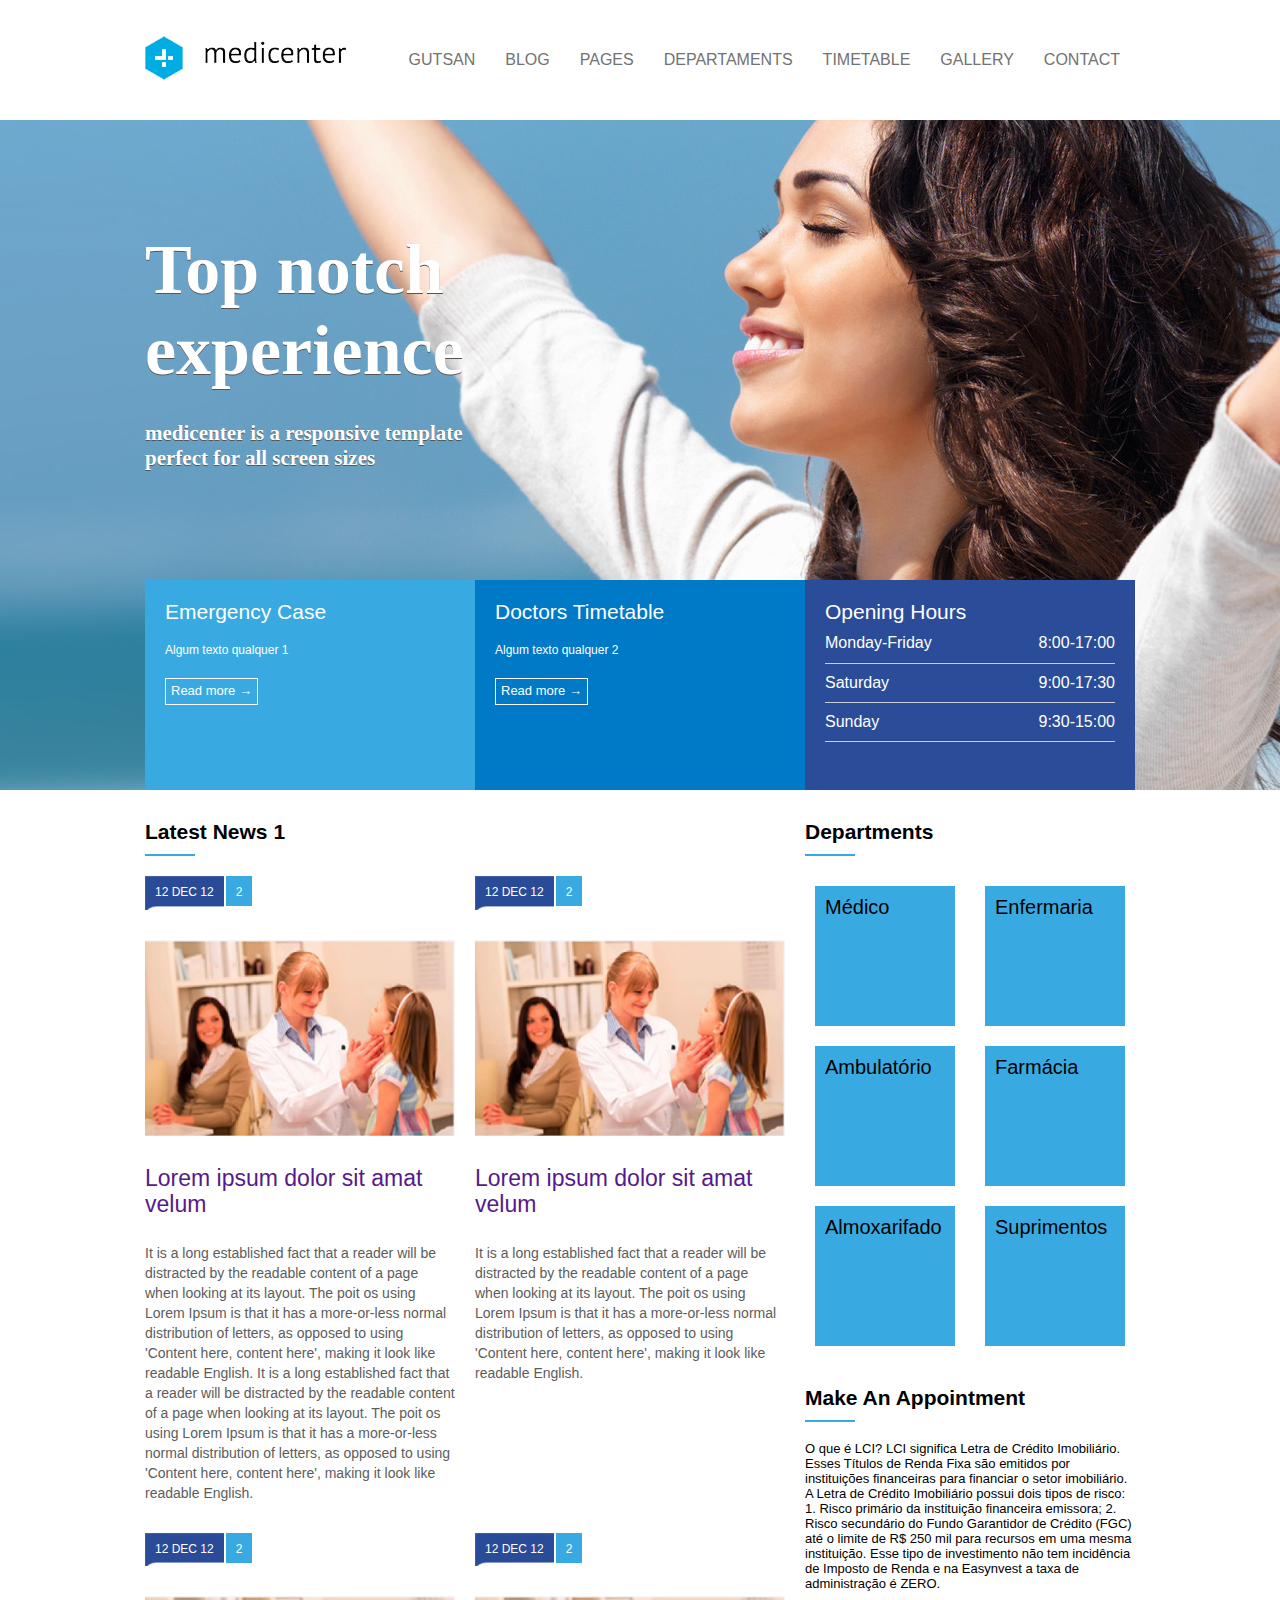
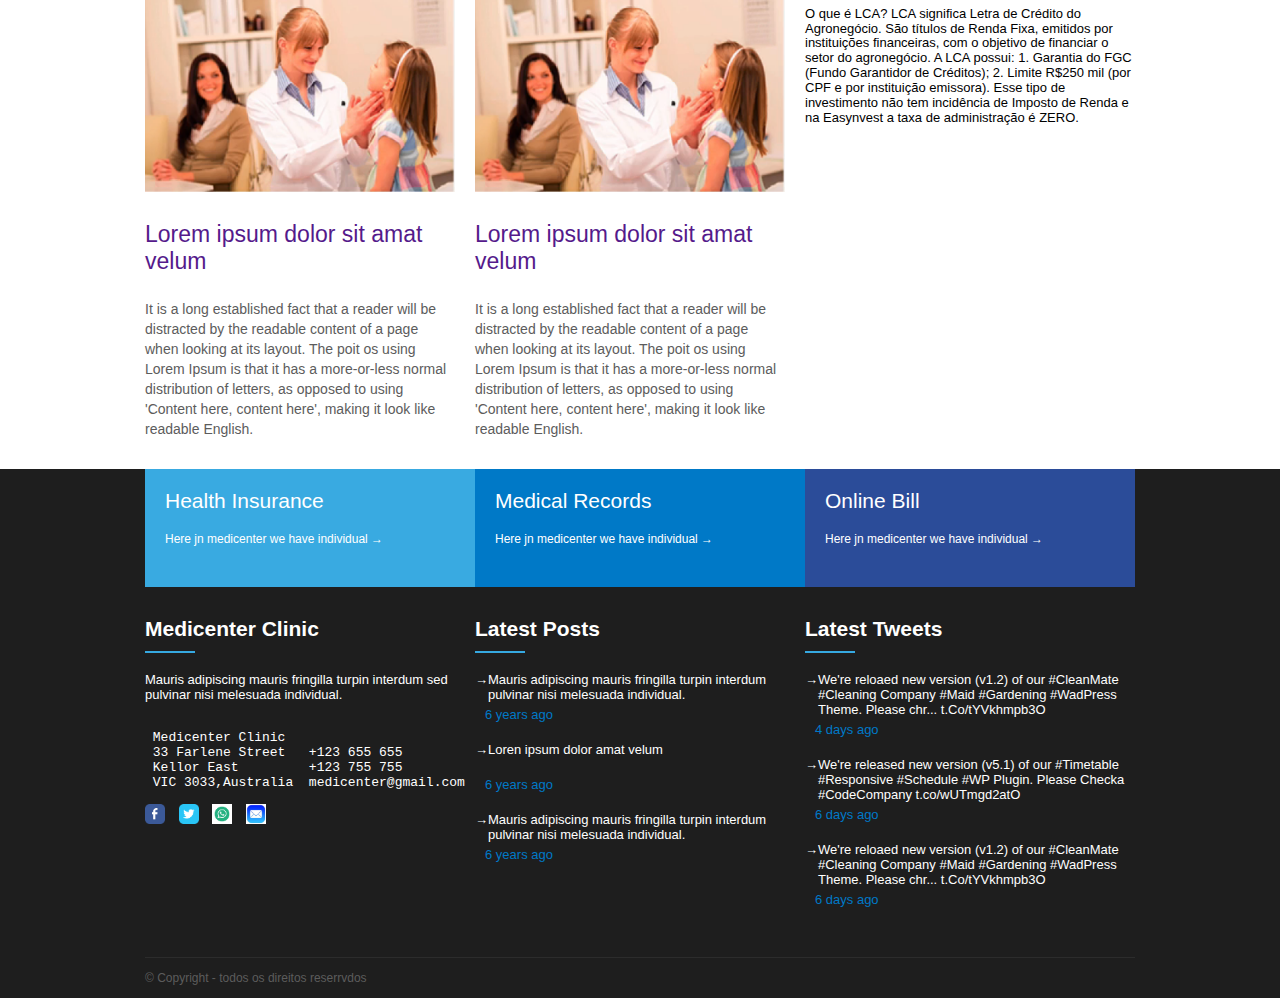
<file: medicenter/index.html>
<!DOCTYPE html>
<html>
<head>
	<meta charset="utf-8">
	<meta name="viewport" content="width=device-width, user-scalable=0"/>
	<link rel="stylesheet" type="text/css" href="assets/css/template.css">
	<link rel="stylesheet" type="text/css" href="assets/css/normalize.css">

	<script type="text/javascript">
		window.onload=function(){
			document.querySelector(".menuMobile").addEventListener("click", function(){
				if(document.querySelector(".menu nav ul").style.display == 'flex'){
					document.querySelector(".menu nav ul").style.display = 'none';
				} else{
					document.querySelector(".menu nav ul").style.display = 'flex';
				}
			});
		};
	</script>

	<title>MediCenter</title>
</head>
<body>
	<header>
		<div class="container">
			<div class="logo">
				<a href="" ><img src="assets/imagens/logo.png"></a>
			</div>
			<div class="menu">
				<nav>
					<div class="menuMobile">
						<div class="mm_line"></div>
						<div class="mm_line"></div>
						<div class="mm_line"></div>
					</div>	
					<ul>
						<li class="active"><a href="https://gut-santana.webnode.com/" target="_blank">Gutsan</a></li>
						<li><a href="https://gut-santana.webnode.com/" target="_blank">Blog</a></li>
						<li><a href="">pages</a></li>
						<li><a href="">departaments</a></li>
						<li><a href="">timetable</a></li>
						<li><a href="">gallery</a></li>
						<li><a href="">contact</a></li>
					</ul>
				</nav>
			</div>
		</div>
	</header>

	<section id="banner">   <!-- Inicia a seção do baner princial -->
		<div class="container column">
			<div class="banner_headline">
				<h1>Top notch experience</h1>
				<h2>medicenter is a responsive template perfect for all screen sizes</h2>
			</div>
			<div class="banner_options">
				<div class="banner1">
					<div class="banner-title">Emergency Case</div>
					<div class="banner_desc">Algum texto qualquer 1</div>
					<a href="">Read more &rarr;</a>
				</div>
				<div class="banner2">
					<div class="banner-title">Doctors Timetable</div>
					<div class="banner_desc">Algum texto qualquer 2</div>
					<a href="">Read more &rarr;</a>
				</div>
				<div class="banner3">
					<div class="banner-title">Opening Hours</div>
					<div class="banner_oh">
						Monday-Friday <time> 8:00-17:00 </time>
					</div>
					<div class="banner_oh">
						Saturday <time> 9:00-17:30 </time>
					</div>
					<div class="banner_oh">
						Sunday <time> 9:30-15:00 </time>
					</div>
				</div>
			</div>
		</div>
	</section>   <!-- Final da seção do baner princial -->

	<section id="geral">   <!-- Inicia da 2ª seção do baner secundário -->
		<div class="container">
			<section>
				<div class="widget">
					<div class="widget_title">
						<div class="widget_title_text">Latest News 1</div>
						<div class="widget_title_bar"></div>
					</div>
					<div class="widget_body flex">
						<article>
							<a href="">
								<div class="news_data">
									<div class="news_posted_at">12 DEC 12</div>
									<div class="news_comments">2</div>
								</div>
								<div class="news_thumbnail">
									<img src="assets/imagens/imagem1.png">
								</div>
								<div class="news_title">
									Lorem ipsum dolor sit amat velum
								</div>
								<div class="news_resume">
									It is a long established fact that a reader will be distracted
									by the readable content of a page when looking at its layout.
									The poit os using Lorem Ipsum is that it has a more-or-less
									normal distribution of letters, as opposed to using 'Content
									here, content here', making it look like readable English.
									It is a long established fact that a reader will be distracted
									by the readable content of a page when looking at its layout.
									The poit os using Lorem Ipsum is that it has a more-or-less
									normal distribution of letters, as opposed to using 'Content
									here, content here', making it look like readable English.
								</div>
							</a>	
						</article>
						
						<article>
							<a href="">
								<div class="news_data">
									<div class="news_posted_at">12 DEC 12</div>
									<div class="news_comments">2</div>
								</div>
								<div class="news_thumbnail">
									<img src="assets/imagens/imagem1.png">
								</div>
								<div class="news_title">
									Lorem ipsum dolor sit amat velum
								</div>
								<div class="news_resume">
									It is a long established fact that a reader will be distracted
									by the readable content of a page when looking at its layout.
									The poit os using Lorem Ipsum is that it has a more-or-less
									normal distribution of letters, as opposed to using 'Content
									here, content here', making it look like readable English.
								</div>
							</a>	
						</article>
						
						<article>
							<a href="">
								<div class="news_data">
									<div class="news_posted_at">12 DEC 12</div>
									<div class="news_comments">2</div>
								</div>
								<div class="news_thumbnail">
									<img src="assets/imagens/imagem1.png">
								</div>
								<div class="news_title">
									Lorem ipsum dolor sit amat velum
								</div>
								<div class="news_resume">
									It is a long established fact that a reader will be distracted
									by the readable content of a page when looking at its layout.
									The poit os using Lorem Ipsum is that it has a more-or-less
									normal distribution of letters, as opposed to using 'Content
									here, content here', making it look like readable English.
								</div>
							</a>	
						</article>
						
						<article>
							<a href="">
								<div class="news_data">
									<div class="news_posted_at">12 DEC 12</div>
									<div class="news_comments">2</div>
								</div>
								<div class="news_thumbnail">
									<img src="assets/imagens/imagem1.png">
								</div>
								<div class="news_title">
									Lorem ipsum dolor sit amat velum
								</div>
								<div class="news_resume">
									It is a long established fact that a reader will be distracted
									by the readable content of a page when looking at its layout.
									The poit os using Lorem Ipsum is that it has a more-or-less
									normal distribution of letters, as opposed to using 'Content
									here, content here', making it look like readable English.
								</div>
							</a>	
						</article>

					</div>
				</div>
			</section>
			<aside>
				<div class="widget">
					<div class="widget_title">
						<div class="widget_title_text">Departments</div>
						<div class="widget_title_bar"></div>
					</div>
					<div class="widget_body_2">
						<div>Médico</div>
						<div>Enfermaria</div>
						<div>Ambulatório</div>
						<div>Farmácia</div>
						<div>Almoxarifado</div>
						<div>Suprimentos</div>
					</div>
				</div>
				<div class="widget">
					<div class="widget_title">
						<div class="widget_title_text">Make An Appointment</div>
						<div class="widget_title_bar"></div>
					</div>
					<div class="widget_body">
						O que é LCI? 
LCI significa Letra de Crédito Imobiliário.
Esses Títulos de Renda Fixa são emitidos por instituições financeiras para financiar o setor imobiliário.
A Letra de Crédito Imobiliário possui dois tipos de risco:
    1. Risco primário da instituição financeira emissora; 
    2. Risco secundário do Fundo Garantidor de Crédito (FGC) até o limite de R$ 250 mil para recursos em uma mesma instituição. 
Esse tipo de investimento não tem incidência de Imposto de Renda e na Easynvest a taxa de administração é ZERO.<br> <br>
O que é LCA? 
LCA significa Letra de Crédito do Agronegócio.
São títulos de Renda Fixa, emitidos por instituições financeiras, com o objetivo de financiar o setor do agronegócio.
A LCA possui:
    1. Garantia do FGC (Fundo Garantidor de Créditos); 
    2. Limite R$250 mil (por CPF e por instituição emissora). 
Esse tipo de investimento não tem incidência de Imposto de Renda e na Easynvest a taxa de administração é ZERO.
					</div>
				</div>
			</aside>
		</div>	
	</section>   <!-- Final da 2ª seção do baner secundário -->

	<footer>
		<div class="container flexColumn">
			<div class="footer_menu">
				<div class="fm_1">
					<a href="">
						<div class="banner-title">Health Insurance</div>
						<div class="banner_desc">Here jn medicenter we have individual &rarr;</div>
					</a>
				</div>
				<div class="fm_2">
					<a href="">
						<div class="banner-title">Medical Records</div>
						<div class="banner_desc">Here jn medicenter we have individual &rarr;</div>
					</a>
				</div>
				<div class="fm_3">
					<a href="">
						<div class="banner-title">Online Bill</div>
						<div class="banner_desc">Here jn medicenter we have individual &rarr;</div>
					</a>
				</div>
			</div>

			<div class="footer_area">
				<div class="footer_areaitem">
					<div class="widget">
						<div class="widget_title">
							<div class="widget_title_text">Medicenter Clinic</div>
							<div class="widget_title_bar"></div>
						</div>
						<div class="widget_body">
							Mauris adipiscing mauris fringilla turpin interdum
							sed <br> pulvinar nisi melesuada individual. <br><br>
							<pre> Medicenter Clinic
 33 Farlene Street   +123 655 655
 Kellor East         +123 755 755
 VIC 3033,Australia  medicenter@gmail.com</pre>  
							
							<div class="icones">
								<img src="assets/imagens/facebook.png">
								<img src="assets/imagens/twitter.png">
								<img src="assets/imagens/whatsapp.png">
								<img src="assets/imagens/email.jpeg">
							</div>
							    
						</div>
					</div>
				</div>
				<div class="footer_areaitem">
					<div class="widget">
						<div class="widget_title">
							<div class="widget_title_text">Latest Posts</div>
							<div class="widget_title_bar"></div>
						</div>
						<div class="widget_body">
							<div class="infodois">
								<div>&rarr;</div>
								<div>Mauris adipiscing mauris fringilla turpin interdum
								<br> pulvinar nisi melesuada individual.</div>
							 	<br><br>
							</div>
							<div class="anos">
								6 years ago
							</div>

							<div class="infodois">
								<div>&rarr;</div>
								<div>Loren ipsum dolor amat velum</div>
							 	<br><br>
							</div>
							<div class="anos">
								6 years ago
							</div>

							<div class="infodois">
								<div>&rarr;</div>
								<div>Mauris adipiscing mauris fringilla turpin interdum
								<br> pulvinar nisi melesuada individual.</div>
							 	<br><br>
							</div>
							<div class="anos">
								6 years ago
							</div>
						</div>
					</div>
				</div>
				<div class="footer_areaitem">
					<div class="widget">
						<div class="widget_title">
							<div class="widget_title_text">Latest Tweets</div>
							<div class="widget_title_bar"></div>
						</div >
						<div class="widget_body">
							<div class="infodois">
								<div>&rarr;</div>
								<div>We're reloaed new version (v1.2) of our #CleanMate
								<br> #Cleaning Company #Maid #Gardening #WadPress
								<br> Theme. Please chr... t.Co/tYVkhmpb3O</div>
							 	<br><br>
							</div>
							<div class="anos">
								4 days ago
							</div>

							<div class="infodois">
								<div>&rarr;</div>
								<div>We're released new version (v5.1) of our #Timetable
								<br> #Responsive #Schedule #WP Plugin. Please Checka
								<br> #CodeCompany t.co/wUTmgd2atO</div>
							 	<br><br>
							</div>
							<div class="anos">
								6 days ago
							</div>

							<div class="infodois">
								<div>&rarr;</div>
								<div>We're reloaed new version (v1.2) of our #CleanMate
								<br> #Cleaning Company #Maid #Gardening #WadPress
								<br> Theme. Please chr... t.Co/tYVkhmpb3O</div>
							 	<br><br>
							</div>
							<div class="anos">
								6 days ago
							</div>
						</div>
					</div>
				</div>
			</div>
			
			<div class="footer_copy">
				&#169; Copyright - todos os direitos reserrvdos
			</div>
		</div>
	</footer>

</body>
</html>
</file>
<file: medicenter/assets/css/template.css>
*{
	font-family:Arial;
}
body{
	margin: 0;
	padding: 0;
	/*padding-bottom:300px;*/
}
header{
	display: flex;
	justify-content: center;
	height: 120px;
}
.container{
	display: flex;
	justify-content: space-between;
	width: 990px;
}
.logo{
	display: flex;
	align-items: center;
}
.menu{
	display: flex;
	align-items: center;
}
nav ul,
nav li{
	list-style: none;
	margin:0;
	padding:0;
}
nav ul{
	display: flex;
}
nav a{
	display:block;
	padding:15px;
	text-decoration:none;
	text-transform: uppercase;
	color:#727272;
	/*font-family: arial;*/
}
/*nav .active a, */
nav a:hover{
	background-color: #39aae1;
	color:#FFF;
}
#banner{
	display: flex;
	justify-content: center;
	background-image: url('../imagens/img1.jpg');
	background-position: center;
	background-size: cover;  /* A imagem vai se adaptar à largura do dispositivo */
	height: 670px;
/*	margin-bottom: 20px; */
}
.column{
	flex-direction: column;
}
.banner_headline{
	flex: 1;
	display:flex;
	flex-direction: column;
	justify-content: center;
	/*background-color: red;*/
}
.banner_headline h1{
	color: #FFFFFF;
	font-size: 70px;
	font-family: times;
	text-shadow: 0px 1px 0px #555555;
	margin: 0;
	padding: 0;
	max-width: 350px;
}
.banner_headline h2{
	color: #FFFFFF;
	font-size: 21px;
	font-family: times;
	text-shadow: 0px 1px 0px #555555;
	margin: 0;
	padding: 0;
	max-width: 350px;
	margin-top: 30px;
}
.banner_options{
	height: 210px;
	display:flex;
}
.banner1,
.banner2,
.banner3{
	flex: 1;
	color: #FFFFFF;
	padding: 20px;
}
.banner1{
	background-color: #39aae1;
}
.banner2{
	background-color: #0079c7;
}
.banner3{
	background-color: #2b4c99;
}
.banner-title{
	font-size: 21px;
}
.banner_desc{
	font-size: 12px;
	margin-top: 20px;
	margin-bottom: 20px;
}
.banner_options a{
	display: inline-block;
	border: 1px solid #FFFFFF;
	padding: 5px;
	color: #FFFFFF;
	font-size: 13px;
	text-decoration: none;
}
.banner_oh{
	display: flex;
	justify-content: space-between;
	margin-top: 10px;
	padding-bottom: 10px;	
	border-bottom: 1px solid #cdccda;
}
#geral{
	/*margin-top: 50px;   Precisa verificar*/
	display:flex;
	justify-content: center;
}
#geral section{
	flex:2;
}
#geral aside{
	flex:1;
}
.widget_title{
	margin-top:30px; /* orinal =30px */
	margin-bottom:20px;
}
.widget_title_text{
	color:#000000;
	font-size:21px;
	font-weight:bold;
}
.widget_title_bar{
	width:50px;
	height:2px;
	background-color:#36a9e1;
	margin-top:10px;
}
.flex{
	display:flex;
	flex-wrap:wrap;
}
article{
	flex:1;
	min-width:300px;
	margin-right:20px;
}
article a{
	text-decoration:none;
}
article .news_data{
	display:flex;
}
article .news_posted_at{
	/*background-color:#2b4c99;*/
	background-image: url('../imagens/retangulocomseta.png');
	background-size: 258px; /* adicionado */
	color:#FFFFFF;
	font-size:12px;
	padding:10px;
	margin-right:2px;
}
article .news_comments{
	background-color:#39aae1;
	color:#FFFFFF;
	font-size:12px;
	padding:10px;
	height: 10px; /* adicionado */
}
article .news_thumbnail{
	margin-top:30px;
}
article .news_thumbnail img{
	width:100%;
	height:auto;
}
article .news_title{
	margin-top:25px;
	margin-bottom:25px;
	color:000000;
	font-size:23px;
}
article .news_resume{
	color:#5c5c5c;
	line-height:20px;
	font-size:14px;
	margin-bottom:30px;
}

.widget_body_2{
	display:flex;
	/*width:300px;
	height: 500px; */
	flex-wrap: wrap;
	flex-direction: row;
	/*justify-content: center;*/
	justify-content: space-between;
	align-items:center; 
	/*background-color: #DDDDD0;*/
	align-content: center;
}
.widget_body_2 div{
	width: 120px;
	height: 120px;
	background-color:#39aae1;
	margin: 10px;
	padding: 10px;
	font-size: 20px;
}
footer{
	background-color:#1e1e1e;
	display:flex;
	justify-content: center;
}
.footer_menu{
	display:flex;
	/*flex:1;*/
}
.fm_1,.fm_2,.fm_3{
	flex:1;
	color:#FFFFFF;
	text-decoration: none;
	
}
.fm_1{
	background-color: #39aae1;
}
.fm_2{
	background-color: #0079c7;
}
.fm_3{
	background-color: #2b4c99;
}
.footer_menu a{
	display: block;
	text-decoration: none;
	color:#FFFFFF;
	padding:20px;
}
.footer_area{
	color:#FFFFFF;
	display:flex;
}
.flexColumn{
	flex-direction: column;
}
.footer_areaitem{
	flex: 1;
	color:#FFFFFF;
}
footer .widget_title_text{
	color:#FFFFFF;
}
.footer_copy{
	border-top:1px solid #2c2c2c;
	height: 40px;
	line-height: 40px;
	color:#5c5c5c;
	font-size:12px;
	margin-top:30px;
}
.info{
	flex-direction: column;
	flex-wrap: wrap;
	justify-content: space-between;
}
.icones img{
	width: 20px;
	height: 20px;
	margin-right: 10px;
}
.widget_body{
	font-size:13px; /* estava 11*/
}
.anos{
	color:#0079c7;
	margin-left: 10px;
	margin-top: 5px;
	margin-bottom: 20px;
}
.infodois{
	display: flex;
}
.menuMobile{
	display: none;
	width: 40px;
	height: 40px;
	margin-top: 40px;
	margin-bottom: 40px;
	margin-right: 20px;
}
.mm_line{
	height: 3px;
	background-color: #39aae1;
}
@media (max-width: 600px){
	.banner_headline{
		padding: 20px;
	}
	.banner_headline h1{
		font-size:55px;
	}
	.banner_headline h2{
		font-size:17px;
	}
	.banner_options{
		height:auto;
		flex-direction:column;
	}
	.container{
		flex-direction:column;
	}
	#geral section,
	#geral aside{
		padding: 20px;
	}
	.footer_menu{
		flex-direction: column;
	}
	.footer_area{
		flex-direction: column;
		padding: 20px;
	}
	.footer_copy{
		padding-left: 20px;
	}
	header .container{
		flex-direction: row;
	}
	nav ul{
		flex-direction: column;
		display:none;
		position: absolute;
		left: 0;
		width: 100%;
		background-color: #FFFFFF;
	}
	header{
		height: auto;
	}
	.logo{
		padding-left: 20px;
	}
	.menuMobile{
		display: flex;
		flex-direction: column;
		justify-content: space-around;
	}
}


@media only screen and (min-width: 601px) and (max-width: 1300px){
	nav ul{
		display: flex !important;
	}
}
</file>
